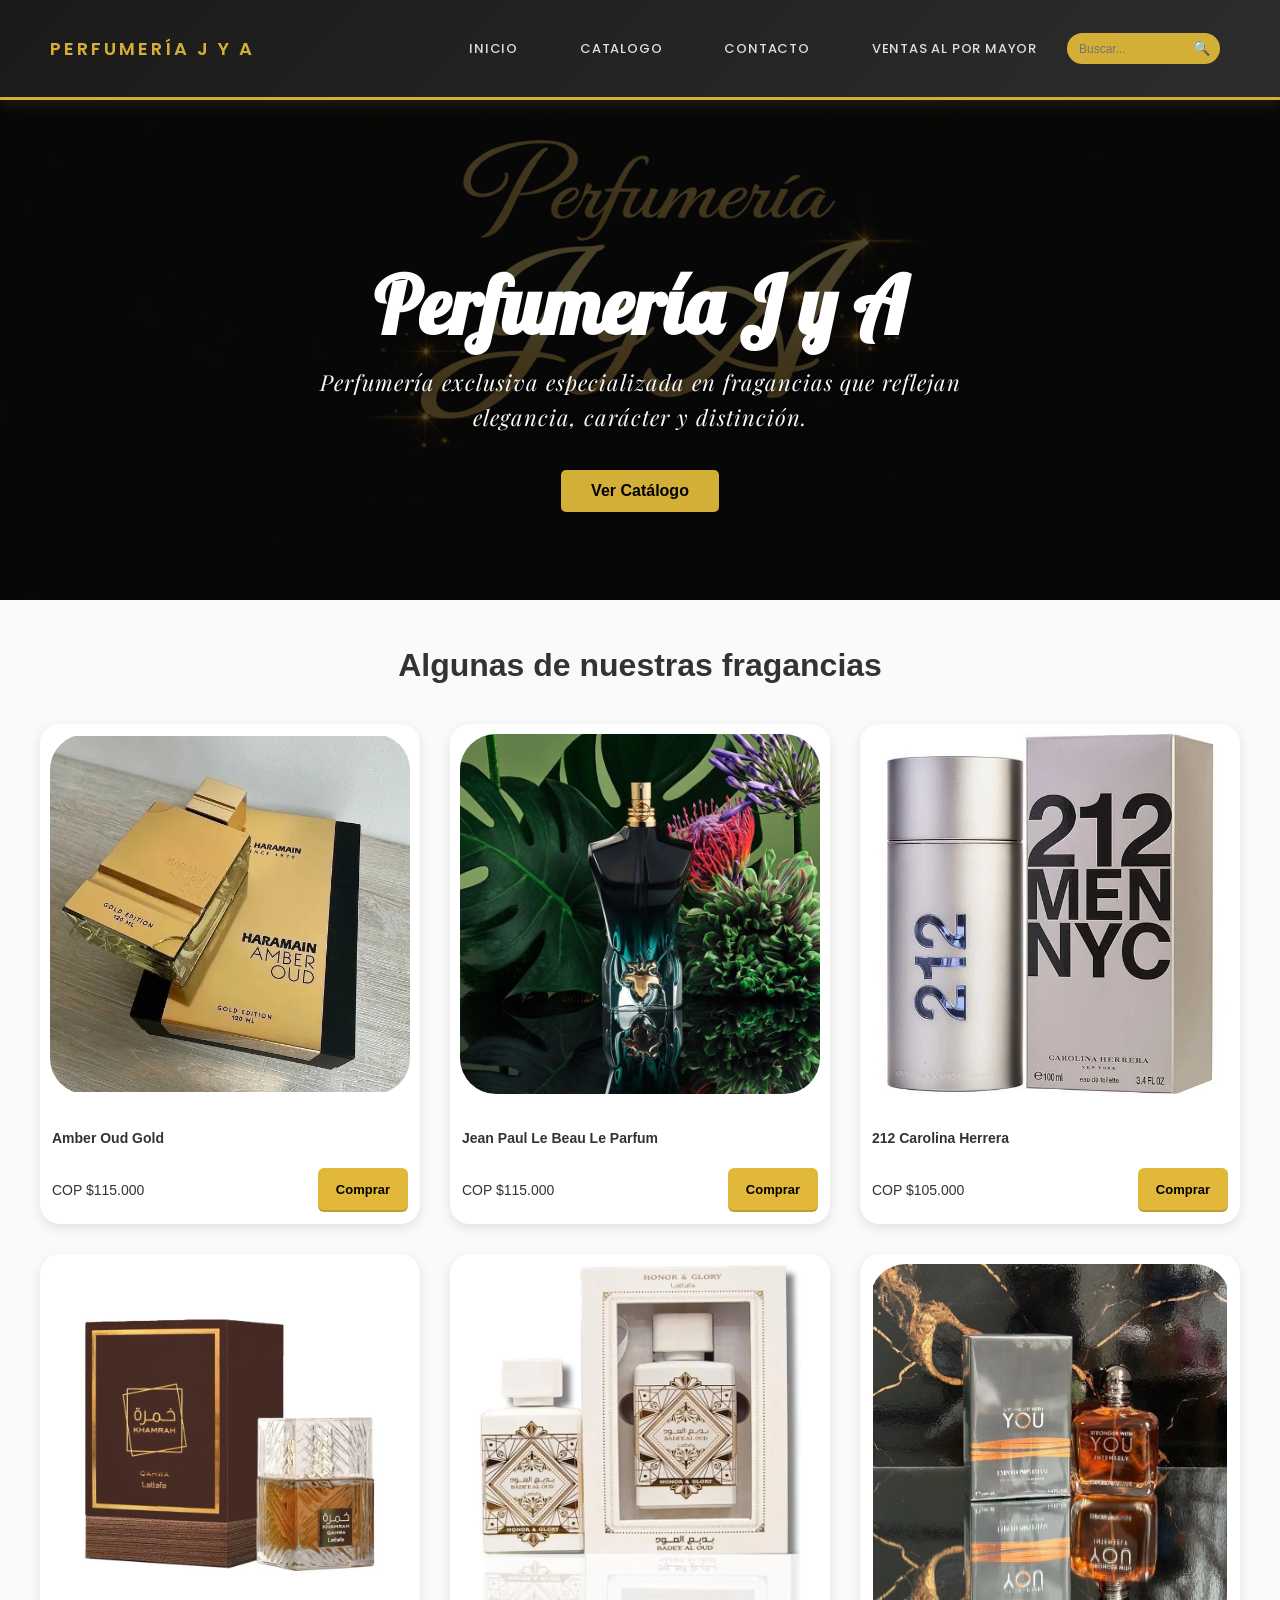
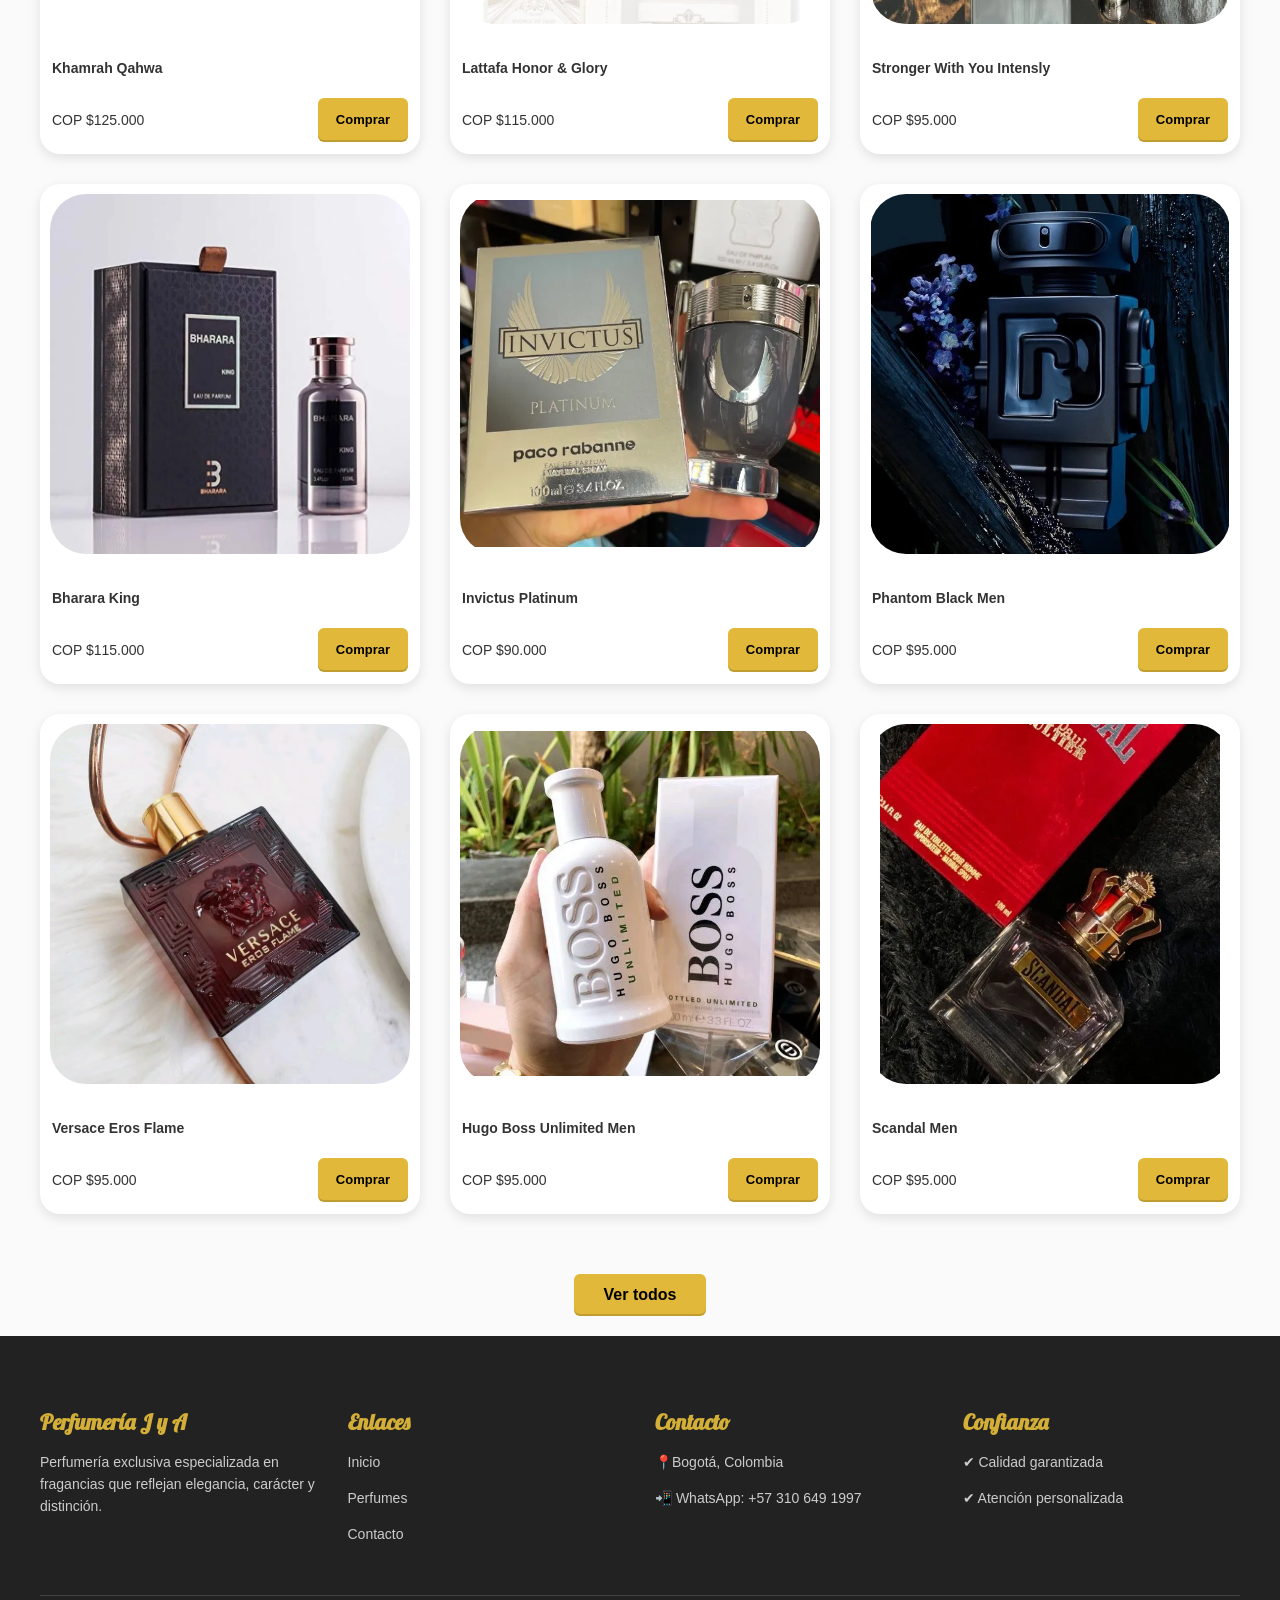
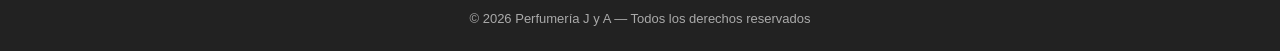
<file: index.html>
<!DOCTYPE html>
<html lang="es">

<head>
    <meta charset="UTF-8">

    <meta name="viewport" content="width=device-width, initial-scale=1">

    <title>Perfumería JyA</title>
    <!-- Fuentes -->
    <link
        href="https://fonts.googleapis.com/css2?family=Lobster&family=Playfair+Display:ital,wght@0,400;1,400&family=Raleway:wght@300;400;600&family=Poppins:wght@300;400;600&display=swap"
        rel="stylesheet">

    <style>
        .btn-comprar {
            display: inline-block;
            margin-top: 15px;
            padding: 10px 25px;
            background-color: #d4af37;
            color: #000;
            text-decoration: none;
            font-weight: bold;
            border-radius: 5px;
            transition: background 0.3s ease;
        }

        .btn-comprar:hover {
            background-color: #b8962e;
        }

        * {
            box-sizing: border-box;
        }

        html,
        body {
            overflow-x: hidden;
            width: 100%;
            margin: 0;
            padding: 0;
        }

        body {
            font-family: Arial, Helvetica, sans-serif;
            background-color: #fafafa;
            color: #333;
        }

        /* ===== HEADER ===== */
        header {
            background: linear-gradient(135deg, #1a1a1a 0%, #2d2d2d 100%);
            padding: 16px 40px;
            display: flex;
            justify-content: space-between;
            align-items: center;
            margin: 0;
            font-family: 'Poppins', sans-serif;
            border-bottom: 3px solid #d4af37;
            box-shadow: 0 4px 15px rgba(212, 175, 55, 0.15);
        }

        .header-left {
            display: flex;
            align-items: center;
            flex: 0 0 auto;
            min-width: 100px;
        }

        .brand-name {
            color: #d4af37;
            font-size: 14px;
            font-family: 'Poppins', sans-serif;
            font-weight: 600;
            letter-spacing: 2px;
            text-transform: uppercase;
            margin-left: 10px;
        }

        .header-center {
            text-align: center;
            flex: 1 1 auto;
            display: flex;
            justify-content: center;
            align-items: center;
            min-height: 80px;
        }

        /* Cambia el tamaño de la imagen aquí / Change image size here */
        .header-center img {
            height: 80px;
            /* Ajusta este valor según prefieras / Adjust this value as preferred */
            width: auto;
            filter: drop-shadow(0 2px 4px rgba(0, 0, 0, 0.3));
        }

        .header-right {
            display: flex;
            justify-content: flex-end;
            flex: 0 0 auto;
            gap: 8px;
        }

        nav a {
            color: #e0e0e0;
            text-decoration: none;
            margin-left: 14px;
            font-weight: 500;
            font-size: 11px;
            font-family: 'Poppins', sans-serif;
            letter-spacing: 0.8px;
            text-transform: uppercase;
            transition: all 0.3s ease;
            padding: 6px 10px;
            border-radius: 4px;
        }

        nav a:hover {
            color: #d4af37;
            background-color: rgba(212, 175, 55, 0.1);
            border-bottom: 2px solid #d4af37;
            padding-bottom: 6px;
        }

        /* ===== HERO ===== */
        .hero {
            background: linear-gradient(rgba(0, 0, 0, 0.7),
                    rgba(0, 0, 0, 0.7)),
                url("head.png") center/cover no-repeat;
            height: 80vh;
            /* Alargado un poquito verticalmente */
            width: 100%;
            /* Cambiado de 100vw para evitar saltos */
            max-width: none !important;
            /* Rompe el límite de la sección */
            margin: 0 !important;
            display: flex;
            align-items: center;
            justify-content: center;
            text-align: center;
            color: #fff;
            padding: 20px;
        }



        .hero-content img {
            width: 220px;
            max-width: 70%;
            margin-bottom: 20px;
        }

        .hero-content h1 {
            font-size: 52px;
            font-family: 'Lobster', cursive;
            margin-bottom: 10px;
        }

        .hero-content p {
            font-family: 'Playfair Display', serif;
            font-style: italic;
            font-size: 24px;
            letter-spacing: 1px;
            line-height: 1.6;
            color: #f9f9f9;
            text-shadow: 1px 1px 4px rgba(0, 0, 0, 0.6);
            max-width: 650px;
            margin: 10px auto;
        }

        .hero-content a {
            display: inline-block;
            margin-top: 25px;
            padding: 12px 30px;
            background-color: #d4af37;
            color: #000;
            padding: 12px 30px;
            text-decoration: none;
            font-weight: bold;
            border-radius: 5px;
            transition: background 0.3s;
        }

        .hero-content .btn-catalogo:hover {
            background-color: #b8962e;
        }

        /* ===== SECTIONS ===== */
        section {
            padding: 60px 40px;
            max-width: 1200px;
            margin: auto;
        }

        section h2 {
            text-align: center;
        }

        .section-title {
            font-size: 32px;
            font-family: 'Lobster', cursive;
            margin-bottom: 10px;
            color: #222;
        }

        .section-subtitle {
            font-size: 18px;
            color: #666;
            margin-bottom: 40px;
            font-size: 32px;
        }

        /* ===== DESTACADOS ===== */
        .destacados {
            display: grid;
            grid-template-columns: repeat(auto-fit, minmax(250px, 1fr));
            gap: 25px;
        }

        .perfume {
            background: #fff;
            border-radius: 8px;
            box-shadow: 0 4px 10px rgba(0, 0, 0, 0.15);
            text-align: center;
            border: 1px solid #eee;
        }

        .perfume-card:hover {
            transform: translateY(-8px);
        }

        .perfume-image {
            width: 100%;
            height: 250px;
            object-fit: contain;
            /* Para que la imagen no se corte */
            background-color: #f9f9f9;
            padding: 10px;
        }

        .perfume-info {
            padding: 20px;
        }

        .perfume img {
            width: 100%;
            border-radius: 6px;
        }

        .perfume h3 {
            margin-top: 15px;
            font-size: 20px;
        }

        .perfume p {
            font-size: 15px;
            color: #555;
        }

        /* ===== FOOTER COMPLETO ===== */
        .footer {
            background-color: #222;
            color: #fff;
            padding: 50px 40px 25px;
        }

        .footer-container {
            max-width: 1200px;
            margin: auto;
            display: grid;
            grid-template-columns: repeat(auto-fit, minmax(220px, 1fr));
            gap: 30px;
            text-align: left;
        }

        .footer h3 {
            color: #d4af37;
            font-family: 'Lobster', cursive;
            margin-bottom: 15px;
            font-size: 22px;
        }

        .footer p,
        .footer a {
            font-size: 14px;
            color: #ccc;
            text-decoration: none;
            line-height: 1.6;
        }

        .footer a:hover {
            color: #d4af37;
        }

        .footer-bottom {
            text-align: center;
            margin-top: 35px;
            border-top: 1px solid #444;
            padding-top: 15px;
            font-size: 13px;
            color: #aaa;
        }

        /* ===== CARRITO ===== */
        #cart {
            position: fixed;
            right: 20px;
            bottom: 20px;
            width: 280px;
            background: #fff;
            border-radius: 8px;
            box-shadow: 0 5px 15px rgba(0, 0, 0, 0.3);
            padding: 15px;
            display: none;
            z-index: 999;
        }

        #cart h3 {
            margin-top: 0;
            color: #222;
        }

        #cart ul {
            list-style: none;
            padding: 0;
            max-height: 200px;
            overflow-y: auto;
        }

        .cart-item {
            display: flex;
            justify-content: space-between;
            align-items: center;
            font-size: 14px;
            margin-bottom: 10px;
        }

        .cart-item span {
            flex: 1;
        }

        .cart-controls {
            display: flex;
            align-items: center;
            gap: 6px;
        }

        .cart-controls button {
            background: #d4af37;
            border: none;
            padding: 3px 7px;
            cursor: pointer;
            font-weight: bold;
            border-radius: 3px;
        }

        .cart-controls .remove {
            background: #c0392b;
            color: #fff;
        }

        #cart>button {
            width: 100%;
            margin-top: 10px;
            padding: 10px;
            background: #d4af37;
            border: none;
            font-weight: bold;
            cursor: pointer;
            border-radius: 4px;
        }

        #cart button {
            width: 100%;
            margin-top: 8px;
            padding: 10px;
            background: #d4af37;
            border: none;
            font-weight: bold;
            cursor: pointer;
            border-radius: 4px;
        }

        /* ===== TARJETAS PERFUME COMPACTAS ===== */
        .perfume-card {
            width: 100%;
            /* Ocupa todo el ancho de la columna del grid */
            background: #fff;
            border-radius: 20px;
            /* Bordes más redondeados en la tarjeta */
            box-shadow: 0 4px 12px rgba(0, 0, 0, 0.1);
            overflow: hidden;
            /* Para que el contenido respete los bordes */
            transition: transform 0.3s ease, box-shadow 0.3s ease;
        }

        .perfume-card img {
            width: 100%;
            height: auto;
            aspect-ratio: 1 / 1;
            /* Mantiene la imagen cuadrada siempre */
            object-fit: contain;
            /* Mantiene la proporción */
            padding: 10px;
            /* Espacio interno para que respire */
            background: #fff;
            border-radius: 46px;
            /* Bordes redondeados en la imagen también */
            box-sizing: border-box;
            /* todas iguales */
            display: flex;
            align-items: center;
            justify-content: center;
            background: #fff;
            padding: 10px;
        }

        /* CONTENEDOR INFERIOR MÁS PEQUEÑO */
        .perfume-info {
            padding: 32px;
            min-height: 20px;
        }

        .perfume-info h3 {
            font-size: 14px;
            margin-bottom: 22px;
        }

        /* PRECIO */
        .price {
            font-size: 14px;
        }

        /* BOTÓN COMPRAR MÁS COMPACTO */
        .buy-btn {
            padding: 6px 12px;
            font-size: 13px;
        }

        .perfume-card:hover {
            transform: translateY(-4px);
            transition: 0.3s;
        }

        .perfumes-destacados {
            display: grid;
            grid-template-columns: repeat(auto-fit, minmax(220px, 1fr));
            /* Adaptable automáticamente */
            justify-items: center;
            gap: 20px;
        }

        /* ===== BOTÓN ESTILO CATÁLOGO ===== */
        .btn-catalogo {
            background-color: #e1b83a;
            /* dorado mostaza */
            color: #000;
            border: none;
            padding: 10px 18px;
            font-weight: 600;
            font-size: 13px;
            border-radius: 6px;
            cursor: pointer;
            text-decoration: none;
            display: inline-block;
            transition: background-color 0.2s ease;
        }

        .btn-catalogo:hover {
            background-color: #cfa72f;
        }

        .btn-catalogo {
            box-shadow: inset 0 -2px 0 rgba(0, 0, 0, 0.15);
        }

        .price-action {
            display: flex;
            justify-content: space-between;
            align-items: center;
            margin-top: 10px;
        }

        /* IMAGEN CONTROLADA */
        .perfume-card img {
            max-width: 100%;
            max-height: 100%;
            object-fit: contain;
            /* NO se deforma */
        }

        .cart-item {
            display: flex;
            justify-content: space-between;
            align-items: center;
            margin-bottom: 20px;
        }

        .cart-item-info p {
            margin: 4px 0;
            font-size: 13px;
            color: #555;
        }

        .cart-item-info .subtotal {
            font-weight: bold;
            color: #000;
        }

        .qty-controls {
            display: flex;
            align-items: center;
            gap: 6px;
        }

        .qty-controls input {
            width: 45px;
            text-align: center;
            padding: 4px;
            border-radius: 4px;
            border: 1px solid #ccc;
        }

        .search-box {
            display: flex;
            align-items: center;
            max-width: 350px;
            margin: 30px auto;
            background: #d4af37;
            border-radius: 30px;
            padding: 8px 15px;
        }

        .search-box input {
            border: none;
            outline: none;
            background: transparent;
            width: 100%;
            font-size: 16px;
            color: #000;
        }

        .search-icon {
            font-size: 18px;
        }

        .perfume-price {
            display: none;
            font-weight: bold;
            color: #d4af37;
            margin-top: 8px;
        }

        .header {
            display: flex;
            font-family: 'Poppins', sans-serif;
            align-items: center;
            justify-content: space-between;
            padding: 15px 40px;
            margin: 0;
            background-color: #fafafa;
            color: #333;
        }

        .header-search {
            display: flex;
            align-items: center;
            background: #d4af37;
            padding: 6px 12px;
            border-radius: 20px;
        }

        .header-search input {
            border: none;
            outline: none;
            background: transparent;
            width: 140px;
            font-size: 14px;
        }

        .header-search .search-icon {
            margin-left: 6px;
        }

        .search-container {
            position: relative;
            width: 260px;
        }

        .search-box {
            display: flex;
            align-items: center;
            background: #fff;
            border-radius: 12px;
            padding: 8px 12px;
            border: 1px solid #ccc;
        }

        .search-box input {
            border: none;
            outline: none;
            flex: 1;
            margin: 0 8px;
        }

        .search-results {
            position: absolute;
            top: 110%;
            width: 100%;
            background: #fff;
            border-radius: 12px;
            box-shadow: 0 8px 20px rgba(0, 0, 0, .15);
            max-height: 320px;
            overflow-y: auto;
            display: none;
            z-index: 1000;
        }

        .search-item {
            display: flex;
            align-items: center;
            padding: 10px;
            cursor: pointer;
            gap: 10px;
        }

        .search-item:hover {
            background: #f5f5f5;
        }

        .search-item img {
            width: 45px;
            height: 45px;
            object-fit: cover;
            border-radius: 6px;
        }

        .search-info h4 {
            font-size: 14px;
            margin: 0;
        }

        .search-info .old-price {
            text-decoration: line-through;
            font-size: 12px;
            color: #999;
        }

        .search-info .price {
            color: #000;
            font-weight: bold;
            font-size: 13px;
        }

        .search-info .discount {
            color: green;
            font-size: 12px;
        }
    </style>


    <link rel="stylesheet" href="style.css">
</head>

<body>
    <div class="mobile-wrapper">
        <!-- CARRITO FLOTANTE -->
        <div id="cart">
            <h3>🛒 Tu carrito</h3>
            <ul id="cart-items"></ul>
            <div id="cart-total-container" style="margin-top: 15px; font-weight: bold; text-align: right;">
                Total: <span id="cart-total">0</span> COP
            </div>

            <button onclick="goToCart()">Ver carrito</button>
            <button onclick="checkout()">Finalizar compra</button>
        </div>



        <header>
            <div class="header-left">
                <span class="brand-name">Perfumería J y A</span>
            </div>
            <div class="header-center">
            </div>
            <nav class="header-right">
                <a href="index.html">Inicio</a>
                <a href="catalogo.html">Catalogo</a>
                <a href="contacto.html">Contacto</a>
                <a href="ventaspormayor.html">Ventas al por mayor</a>

                <div class="header-search">
                    <input type="text" id="headerSearchInput" placeholder="Buscar...">
                    <span class="search-icon" onclick="toggleSearch()">🔍</span>
                </div>
                <div class="search-dropdown" id="searchDropdown"></div>
            </nav>
        </header>

        <section class="hero">
            <div class="hero-content">
                <h1>Perfumería J y A</h1>
                <p>
                    Perfumería exclusiva especializada en fragancias
                    que reflejan elegancia, carácter y distinción.
                </p>
                <a href="catalogo.html">Ver Catálogo</a>
            </div>
        </section>

        <section>
            <h2>Algunas de nuestras fragancias</h2>
            <section class="perfumes-destacados">

                <!-- PERFUME 1 -->
                <div class="perfume-card" data-name="Amber Oud Gold" style="cursor: pointer;"
                    onclick="window.location.href='producto.html?name=Amber Oud Gold&price=80000&img=amberoud.png'">
                    <img src="amberoud.png" alt="Amber Oud Gold">

                    <div class="perfume-info">
                        <h3>Amber Oud Gold</h3>
                        <div class="price-action">
                            <span class="price">COP $115.000</span>
                            <button class="btn-catalogo buy-btn"
                                onclick="event.stopPropagation(); addToCart('Amber Oud Gold', 115000)">
                                Comprar
                            </button>
                        </div>
                    </div>
                </div>

                <!-- PERFUME 2 (CENTRO) -->
                <div class="perfume-card" data-name="Jean Paul Le Beau Le Parfum" style="cursor: pointer;"
                    onclick="window.location.href='producto.html?name=Le Beau Le Parfum&price=115000&img=jpg%20le%20beau.png'">
                    <img src="jpg le beau.png" alt="Le Beau Le Parfum">

                    <div class="perfume-info">
                        <h3>Jean Paul Le Beau Le Parfum</h3>
                        <div class="price-action">
                            <span class="price">COP $115.000</span>
                            <button class="btn-catalogo buy-btn"
                                onclick="event.stopPropagation(); addToCart('Le Beau Le Parfum', 115000)">
                                Comprar
                            </button>
                        </div>
                    </div>
                </div>

                <!-- PERFUME 3 -->
                <div class="perfume-card" data-name="212 Carolina Herrera" style="cursor: pointer;"
                    onclick="window.location.href='producto.html?name=212 Carolina Herrera&price=105000&img=ch.png'">
                    <img src="ch.png" alt="212 Carolina Herrera">

                    <div class="perfume-info">
                        <h3>212 Carolina Herrera</h3>
                        <div class="price-action">
                            <span class="price">COP $105.000</span>
                            <button class="btn-catalogo buy-btn"
                                onclick="event.stopPropagation(); addToCart('212 Carolina Herrera', 105000)">
                                Comprar
                            </button>
                        </div>
                    </div>
                </div>

                <!-- PERFUME 4 -->
                <div class="perfume-card" data-name="Khamrah Qahwa" style="cursor: pointer;"
                    onclick="window.location.href='producto.html?name=Khamrah Qahwa&price=125000&img=khamrah.png'">
                    <img src="khamrah.png" alt=" Khamrah">

                    <div class="perfume-info">
                        <h3>Khamrah Qahwa</h3>
                        <div class="price-action">
                            <span class="price">COP $125.000</span>
                            <button class="btn-catalogo buy-btn"
                                onclick="event.stopPropagation(); addToCart('Khamrah Qahwa', 125000)">
                                Comprar
                            </button>
                        </div>
                    </div>
                </div>

                <!-- FILA 2 -->
                <!-- PERFUME 5 -->
                <div class="perfume-card" data-name="Lattafa Honor & Glory" style="cursor: pointer;"
                    onclick="window.location.href='producto.html?name=Lattafa Honor & Glory&price=115000&img=lataffahyg.png'">
                    <img src="lataffahyg.png" alt="Lattafa Honor & Glory">
                    <div class="perfume-info">
                        <h3>Lattafa Honor & Glory</h3>
                        <div class="price-action">
                            <span class="price">COP $115.000</span>
                            <button class="btn-catalogo buy-btn"
                                onclick="event.stopPropagation(); addToCart('Lattafa Honor & Glory', 115000)">
                                Comprar
                            </button>
                        </div>
                    </div>
                </div>

                <!-- PERFUME 6 -->
                <div class="perfume-card" data-name="Stronger With You Intensly" style="cursor: pointer;"
                    onclick="window.location.href='producto.html?name=Stronger With You Intensly&price=95000&img=Strongerintensly.png'">
                    <img src="Strongerintensly.png" alt="Stronger Intensly">
                    <div class="perfume-info">
                        <h3>Stronger With You Intensly</h3>
                        <div class="price-action">
                            <span class="price">COP $95.000</span>
                            <button class="btn-catalogo buy-btn"
                                onclick="event.stopPropagation(); addToCart('Stronger With You Intensly', 95000)">
                                Comprar
                            </button>
                        </div>
                    </div>
                </div>

                <!-- PERFUME 7 -->
                <div class="perfume-card" data-name="Bharara King" style="cursor: pointer;"
                    onclick="window.location.href='producto.html?name=Bharara King&price=115000&img=bhararak.png'">
                    <img src="bhararak.png" alt="Bhararak King">
                    <div class="perfume-info">
                        <h3>Bharara King</h3>
                        <div class="price-action">
                            <span class="price">COP $115.000</span>
                            <button class="btn-catalogo buy-btn"
                                onclick="event.stopPropagation(); addToCart('Bhararak King', 115000)">
                                Comprar
                            </button>
                        </div>
                    </div>
                </div>

                <!-- PERFUME 8 -->
                <div class="perfume-card" data-name="Invictus Platinum" style="cursor: pointer;"
                    onclick="window.location.href='producto.html?name=Invictus Platinum&price=90000&img=invictusp.png'">
                    <img src="invictusp.png" alt="Invictus Platinum">
                    <div class="perfume-info">
                        <h3>Invictus Platinum</h3>
                        <div class="price-action">
                            <span class="price">COP $90.000</span>
                            <button class="btn-catalogo buy-btn"
                                onclick="event.stopPropagation(); addToCart('Invictus Platinum', 90000)">
                                Comprar
                            </button>
                        </div>
                    </div>
                </div>

                <!-- FILA 3 -->
                <!-- PERFUME 9 -->
                <div class="perfume-card" data-name="Phantom Black Men" style="cursor: pointer;"
                    onclick="window.location.href='producto.html?name=Phantom Black Men&price=95000&img=phantonb.png'">
                    <img src="phantonb.png" alt="Phantom Black Men">
                    <div class="perfume-info">
                        <h3>Phantom Black Men</h3>
                        <div class="price-action">
                            <span class="price">COP $95.000</span>
                            <button class="btn-catalogo buy-btn"
                                onclick="event.stopPropagation(); addToCart('Phantom Black Men', 95000)">
                                Comprar
                            </button>
                        </div>
                    </div>
                </div>

                <!-- PERFUME 10 -->
                <div class="perfume-card" data-name="Versace Eros Flame" style="cursor: pointer;"
                    onclick="window.location.href='producto.html?name=Versace Eros Flame&price=95000&img=versaceflame.png'">
                    <img src="versaceflame.png" alt="Versace Eros Flame">
                    <div class="perfume-info">
                        <h3>Versace Eros Flame</h3>
                        <div class="price-action">
                            <span class="price">COP $95.000</span>
                            <button class="btn-catalogo buy-btn"
                                onclick="event.stopPropagation(); addToCart('Versace Eros Flame', 95000)">
                                Comprar
                            </button>
                        </div>
                    </div>
                </div>

                <!-- PERFUME 11 -->
                <div class="perfume-card" data-name="Hugo Boss Unlimited Men" style="cursor: pointer;"
                    onclick="window.location.href='producto.html?name=Hugo Boss Unlimited Men&price=95000&img=hugoboss.png'">
                    <img src="hugoboss.png" alt="Hugo Boss Unlimited Men">
                    <div class="perfume-info">
                        <h3>Hugo Boss Unlimited Men</h3>
                        <div class="price-action">
                            <span class="price">COP $95.000</span>
                            <button class="btn-catalogo buy-btn"
                                onclick="event.stopPropagation(); addToCart('Hugo Boss Unlimited Men', 95000)">
                                Comprar
                            </button>
                        </div>
                    </div>
                </div>

                <!-- PERFUME 12 -->
                <div class="perfume-card" data-name="Scandal Men" style="cursor: pointer;"
                    onclick="window.location.href='producto.html?name=Scandal Men&price=95000&img=scandal.png'">
                    <img src="scandal.png" alt="Scandal Men">
                    <div class="perfume-info">
                        <h3>Scandal Men</h3>
                        <div class="price-action">
                            <span class="price">COP $95.000</span>
                            <button class="btn-catalogo buy-btn"
                                onclick="event.stopPropagation(); addToCart('Scandal Men', 95000)">
                                Comprar
                            </button>
                        </div>
                    </div>
                </div>

            </section>

            <div style="text-align: center; margin-top: 40px;">
                <a href="catalogo.html" class="btn-catalogo" style="padding: 12px 30px; font-size: 16px;">Ver todos</a>
            </div>

        </section>

        <footer class="footer">
            <div class="footer-container">

                <!-- Marca -->
                <div>
                    <h3>Perfumería J y A</h3>
                    <p>
                        Perfumería exclusiva especializada en fragancias
                        que reflejan elegancia, carácter y distinción.
                    </p>
                </div>

                <!-- Enlaces -->
                <div>
                    <h3>Enlaces</h3>
                    <p><a href="index.html">Inicio</a></p>
                    <p><a href="catalogo.html">Perfumes</a></p>
                    <p><a href="contacto.html">Contacto</a></p>
                </div>

                <!-- Contacto -->
                <div>
                    <h3>Contacto</h3>
                    <p>📍Bogotá, Colombia</p>
                    <p>📲 WhatsApp: +57 310 649 1997</p>
                </div>

                <!-- Confianza -->
                <div>
                    <h3>Confianza</h3>
                    <p>✔ Calidad garantizada</p>
                    <p>✔ Atención personalizada</p>
                </div>

            </div>

            <div class="footer-bottom">
                © 2026 Perfumería J y A — Todos los derechos reservados
            </div>
        </footer>
    </div> <!-- Cerrando mobile-wrapper -->
    <script>
        let cart = JSON.parse(localStorage.getItem("cart")) || [];

        function saveCart() {
            localStorage.setItem("cart", JSON.stringify(cart));
        }

        function addToCart(product, price) {
            const item = cart.find(p => p.name === product);

            if (item) {
                item.quantity++;
            } else {
                cart.push({ name: product, price: price, quantity: 1 });
            }

            saveCart();
            updateCart();
            document.getElementById("cart").style.display = "block";
        }

        function updateCart() {
            const cartItems = document.getElementById("cart-items");
            const cartTotalElement = document.getElementById("cart-total");

            if (!cartItems) return;

            cartItems.innerHTML = "";
            let total = 0;

            cart.forEach((item, index) => {
                // Ensure price is treated as a number
                const price = Number(item.price) || 0;
                const subtotal = price * item.quantity;
                total += subtotal;

                const li = document.createElement("li");
                li.className = "cart-item";
                // Add some flex styling for better layout if needed, or rely on existing CSS
                li.style.flexDirection = "column";
                li.style.alignItems = "flex-start";

                li.innerHTML = `
            <div style="width: 100%; display: flex; justify-content: space-between; align-items: center; margin-bottom: 5px;">
                <span style="font-weight: bold;">${item.name}</span>
                <span style="font-size: 0.9em;">$${price.toLocaleString()}</span>
            </div>
            <div style="width: 100%; display: flex; justify-content: space-between; align-items: center;">
                 <div class="cart-controls">
                    <button onclick="changeQuantity(${index}, -1)">-</button>
                    <input type="number" min="1" value="${item.quantity}" 
                           onchange="setQuantity(${index}, this.value)"
                           style="width: 35px; padding: 2px; text-align: center; border: 1px solid #ccc; border-radius: 4px;">
                    <button onclick="changeQuantity(${index}, 1)">+</button>
                </div>
                <div style="font-weight: bold;">
                    $${subtotal.toLocaleString()}
                </div>
                <button class="remove" onclick="removeItem(${index})" style="margin-left: 5px; width: auto; padding: 2px 6px;">x</button>
            </div>
        `;
                cartItems.appendChild(li);
            });

            if (cartTotalElement) {
                cartTotalElement.textContent = total.toLocaleString();
            }

            if (cart.length === 0) {
                document.getElementById("cart").style.display = "none";
            } else {
                document.getElementById("cart").style.display = "block";
            }
        }

        function setQuantity(index, value) {
            const qty = parseInt(value);
            if (qty > 0) {
                cart[index].quantity = qty;
            } else {
                // If invalid input, reset to 1 or remove? Let's reset to 1 for safety
                cart[index].quantity = 1;
            }
            saveCart();
            updateCart();
        }

        function changeQuantity(index, change) {
            cart[index].quantity += change;
            if (cart[index].quantity <= 0) cart.splice(index, 1);
            saveCart();
            updateCart();
        }

        function removeItem(index) {
            cart.splice(index, 1);
            saveCart();
            updateCart();
        }

        function goToCart() {
            window.location.href = "carrito.html";
        }

        function checkout() {
            let message = "Hola, quiero comprar los siguientes perfumes:%0A";
            let total = 0;
            cart.forEach(item => {
                const subtotal = item.price * item.quantity;
                total += subtotal;
                message += `- ${item.name} (x${item.quantity}) - $${subtotal.toLocaleString()}%0A`;
            });
            message += `%0ATotal: $${total.toLocaleString()}`;

            window.open("https://wa.me/573106491997?text=" + message, "_blank");
        }

        // Initialize cart on load
        updateCart();
    </script>
    <script src="cart.js"></script>
    <script src="lupa.js"></script>
</body>

</html>
</file>
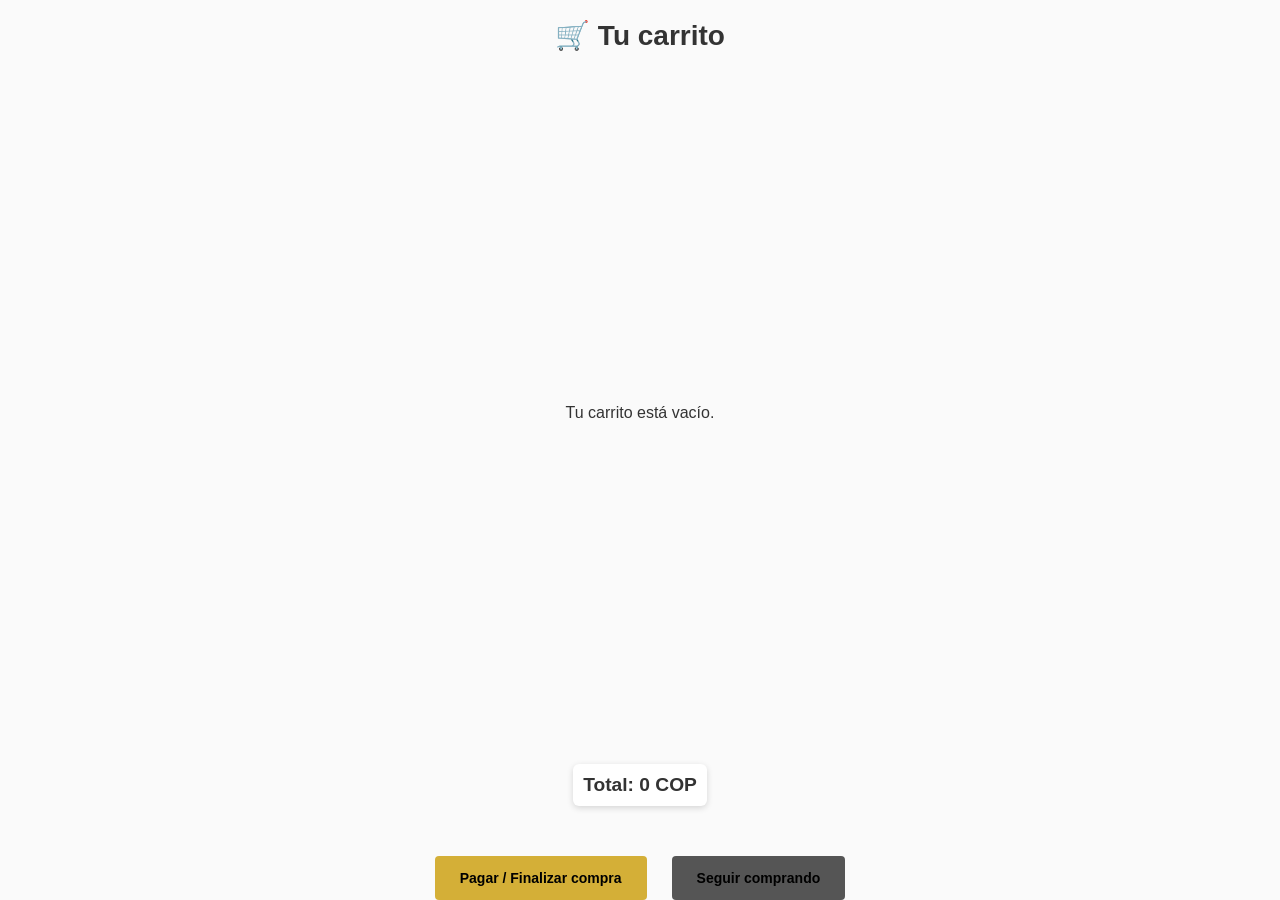
<file: carrito.html>
<!DOCTYPE html>
<html lang="es">

<head>
    <meta charset="UTF-8">
    <meta name="viewport" content="width=device-width, initial-scale=1">
    <title>Carrito | Perfumería J y A</title>

    <style>
        * {
            box-sizing: border-box;
        }

        body {
            font-family: Arial, sans-serif;
            background: #fafafa;
            padding: 40px;
            margin: 0;
            color: #333;
        }

        h1 {
            text-align: center;
            margin-bottom: 30px;
            font-size: 28px;
        }

        ul {
            list-style: none;
            max-width: 600px;
            margin: auto;
            padding: 0;
        }

        li {
            display: flex;
            justify-content: space-between;
            margin-bottom: 15px;
            background: #fff;
            padding: 15px;
            border-radius: 6px;
            box-shadow: 0 2px 6px rgba(0, 0, 0, 0.15);
        }

        button {
            background: #d4af37;
            border: none;
            padding: 6px 12px;
            cursor: pointer;
            font-weight: bold;
            border-radius: 4px;
            transition: background 0.2s ease;
            min-height: 44px;
        }

        button:hover {
            background: #cfa72f;
        }

        .remove {
            background: #c0392b;
            color: #fff;
        }

        .remove:hover {
            background: #a02d22;
        }

        .actions {
            text-align: center;
            margin-top: 30px;
            display: flex;
            gap: 15px;
            justify-content: center;
            flex-wrap: wrap;
        }

        .actions button {
            padding: 12px 25px;
            font-size: 14px;
        }

        /* ===== MEDIA QUERIES ===== */
        @media (max-width: 768px) {
            body {
                padding: 20px;
            }

            h1 {
                font-size: 22px;
                margin-bottom: 20px;
            }

            li {
                padding: 12px;
                margin-bottom: 12px;
            }

            .actions {
                gap: 10px;
                margin-top: 20px;
            }

            .actions button {
                padding: 10px 18px;
                font-size: 13px;
                flex: 1;
                min-width: 140px;
            }
        }

        @media (max-width: 480px) {
            body {
                padding: 15px;
            }

            h1 {
                font-size: 18px;
                margin-bottom: 15px;
            }

            ul {
                max-width: 100%;
            }

            li {
                padding: 10px;
                margin-bottom: 10px;
            }

            button {
                min-height: 40px;
            }

            .actions {
                flex-direction: column;
                gap: 10px;
                margin-top: 15px;
            }

            .actions button {
                width: 100%;
                padding: 12px 15px;
                font-size: 12px;
            }
        }
    </style>
    <link rel="stylesheet" href="style.css">
</head>

<body>
    <div class="mobile-wrapper">

        <h1>🛒 Tu carrito</h1>
        <ul id="cart-list"></ul>

        <div id="total-container"
            style="max-width: 600px; margin: 20px auto; text-align: right; font-size: 1.2em; font-weight: bold; padding: 10px; background: #fff; border-radius: 6px; box-shadow: 0 2px 6px rgba(0,0,0,0.15);">
            Total: <span id="cart-total">0</span> COP
        </div>

        <div class="actions">
            <button onclick="checkout()">Pagar / Finalizar compra</button>
            <button onclick="window.location.href='index.html'" style="background: #555; margin-left: 10px;">Seguir
                comprando</button>
        </div>

        <script>
            let cart = JSON.parse(localStorage.getItem("cart")) || [];
            const list = document.getElementById("cart-list");
            const totalEl = document.getElementById("cart-total");

            function renderCart() {
                list.innerHTML = "";
                let total = 0;

                if (cart.length === 0) {
                    list.innerHTML = "<p style='text-align:center;'>Tu carrito está vacío.</p>";
                    totalEl.textContent = "0";
                    return;
                }

                cart.forEach((item, index) => {
                    const price = Number(item.price) || 0;
                    const subtotal = price * item.quantity;
                    total += subtotal;

                    const li = document.createElement("li");
                    li.style.flexDirection = "column";

                    li.innerHTML = `
            <div style="display: flex; justify-content: space-between; align-items: center; width: 100%; margin-bottom: 10px;">
                <span style="font-weight: bold; font-size: 1.1em;">${item.name}</span>
                <span>$${price.toLocaleString()}</span>
            </div>
            
            <div style="display: flex; justify-content: space-between; align-items: center; width: 100%;">
                <div style="display: flex; align-items: center; gap: 5px;">
                    <button onclick="changeQuantity(${index}, -1)">-</button>
                    <input type="number" min="1" value="${item.quantity}" 
                           onchange="setQuantity(${index}, this.value)"
                           style="width: 35px; text-align: center; padding: 4px; border: 1px solid #ccc; border-radius: 4px;">
                    <button onclick="changeQuantity(${index}, 1)">+</button>
                </div>
                <div style="font-weight: bold;">
                    Subtotal: $${subtotal.toLocaleString()}
                </div>
                <button class="remove" onclick="removeItem(${index})">x</button>
            </div>
        `;
                    list.appendChild(li);
                });

                totalEl.textContent = total.toLocaleString();
            }

            function setQuantity(index, value) {
                const qty = parseInt(value);
                if (qty > 0) {
                    cart[index].quantity = qty;
                } else {
                    cart[index].quantity = 1;
                }
                save();
            }

            function changeQuantity(index, change) {
                cart[index].quantity += change;
                if (cart[index].quantity <= 0) cart.splice(index, 1);
                save();
            }

            function removeItem(index) {
                cart.splice(index, 1);
                save();
            }

            function save() {
                localStorage.setItem("cart", JSON.stringify(cart));
                renderCart();
            }

            function checkout() {
                let message = "Hola, quiero comprar los siguientes perfumes:%0A";
                let total = 0;
                cart.forEach(item => {
                    const subtotal = item.price * item.quantity;
                    total += subtotal;
                    message += `- ${item.name} (x${item.quantity}) - $${subtotal.toLocaleString()}%0A`;
                });
                message += `%0ATotal: $${total.toLocaleString()}`;

                window.open("https://wa.me/573106491997?text=" + message, "_blank");
            }

            renderCart();
        </script>

</body>

</html>
</file>
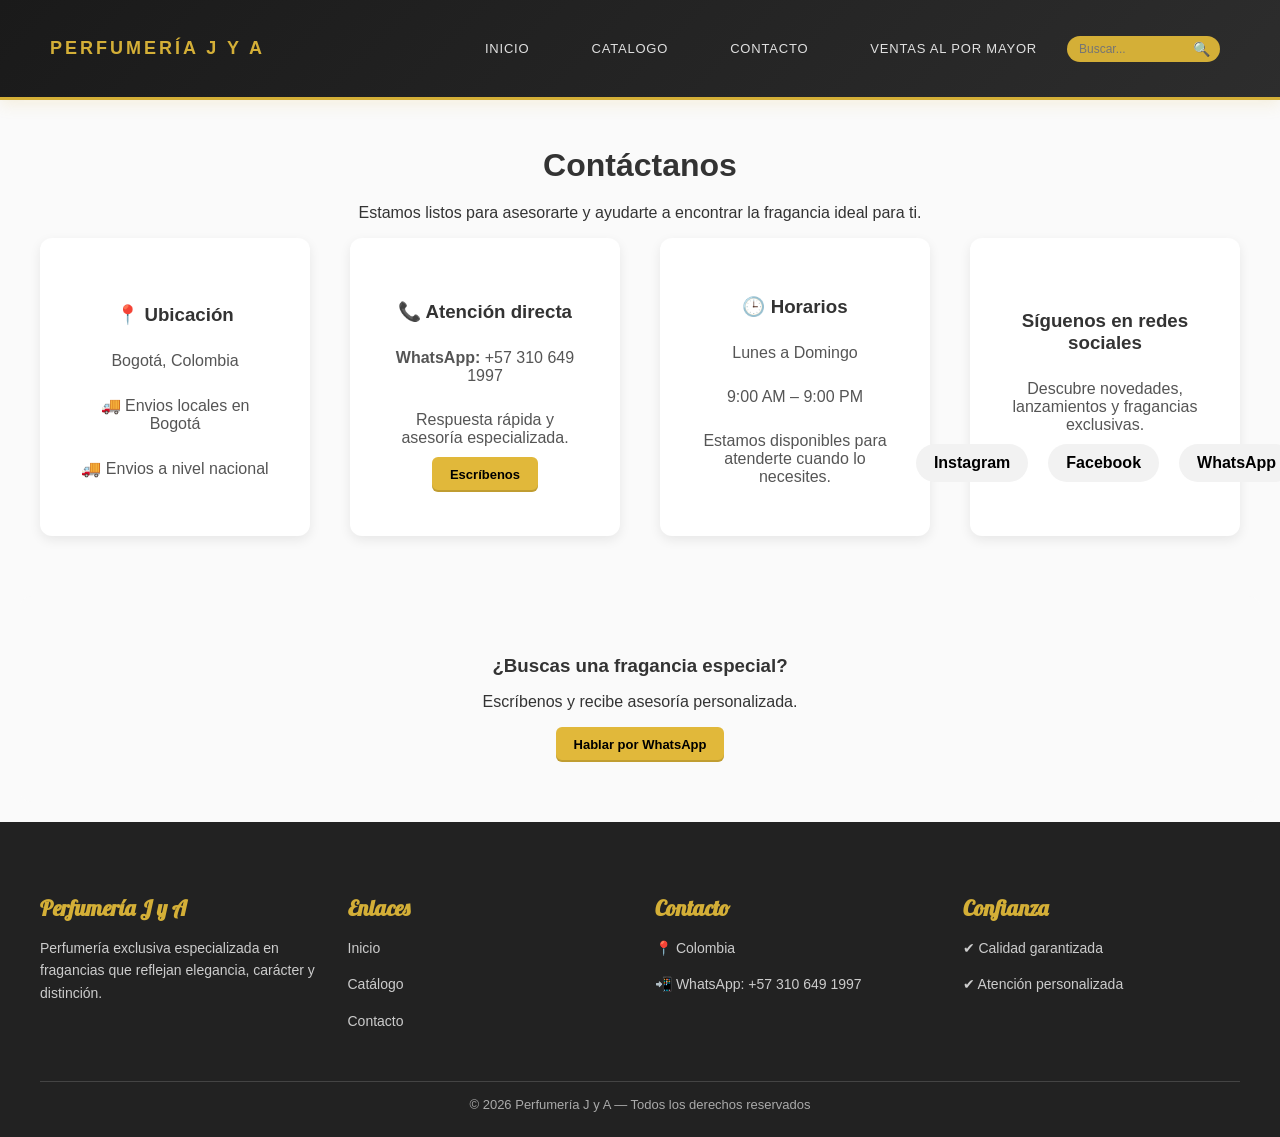
<file: contacto.html>
<!DOCTYPE html>
<html lang="es">

<head>
    <meta charset="UTF-8">
    <meta name="viewport" content="width=device-width, initial-scale=1">


    <title>Contacto | Perfumería J y A</title>
    <link rel="stylesheet" href="style.css">
    <link href="https://fonts.googleapis.com/css2?family=Lobster&display=swap" rel="stylesheet">
</head>

<body>
    <div class="mobile-wrapper">
        <!-- HEADER (EL MISMO DEL INDEX) -->
        <header>
            <div class="header-left">
                <span class="brand-name">Perfumería J y A</span>
            </div>
            <div class="header-center">
            </div>
            <nav class="header-right">
                <a href="index.html">Inicio</a>
                <a href="catalogo.html">Catalogo</a>
                <a href="contacto.html">Contacto</a>
                <a href="ventaspormayor.html">Ventas al por mayor</a>

                <div class="header-search">
                    <input type="text" id="headerSearchInput" placeholder="Buscar...">
                    <span class="search-icon" onclick="toggleSearch()">🔍</span>
                </div>
                <div class="search-dropdown" id="searchDropdown"></div>
            </nav>
        </header>

        <!-- CONTENIDO -->
        <section class="section">
            <h2 class="section-title">Contáctanos</h2>

            <p class="section-subtitle">
                Estamos listos para asesorarte y ayudarte a encontrar
                la fragancia ideal para ti.

            </p>

            <!-- BLOQUES -->
            <div class="contacto-grid">

                <div class="contacto-box">
                    <h3>📍 Ubicación</h3>
                    <p>Bogotá, Colombia</p>
                    <p>🚚 Envios locales en Bogotá</p>
                    <p>🚚 Envios a nivel nacional</p>
                </div>

                <!-- Box Ubicación -->
                <div class="contacto-box">
                    <h3>📞 Atención directa</h3>
                    <p><strong>WhatsApp:</strong> +57 310 649 1997</p>
                    <p>Respuesta rápida y asesoría especializada.</p>
                    <a href="https://wa.me/573106491997" class="btn-catalogo">Escríbenos</a>
                </div>

                <div class="contacto-box">
                    <h3>🕒 Horarios</h3>
                    <p>Lunes a Domingo</p>
                    <p>9:00 AM – 9:00 PM</p>
                    <p>Estamos disponibles para atenderte cuando lo necesites.</p>
                </div>

                <div class="contacto-box">
                    <h3>Síguenos en redes sociales</h3>
                    <p>Descubre novedades, lanzamientos y fragancias exclusivas.</p>

                    <div class="social-icons">
                        <a href="" class="social instagram">Instagram</a>
                        <a href="https://www.facebook.com/share/17fxbq6pES/" class="social facebook"
                            target="_blank">Facebook</a>
                        <a href="https://wa.me/573106491997" class="social whatsapp">WhatsApp</a>
                    </div>
                </div>

            </div>

            <!-- CTA -->
            <div class="contacto-cta">
                <h3>¿Buscas una fragancia especial?</h3>
                <p>Escríbenos y recibe asesoría personalizada.</p>
                <a href="https://wa.me/573106491997" class="btn-catalogo">Hablar por WhatsApp</a>
            </div>

        </section>

        <!-- FOOTER -->
        <footer class="footer">
            <div class="footer-container">

                <!-- Marca -->
                <div>
                    <h3>Perfumería J y A</h3>
                    <p>
                        Perfumería exclusiva especializada en fragancias
                        que reflejan elegancia, carácter y distinción.
                    </p>
                </div>

                <!-- Enlaces -->
                <div>
                    <h3>Enlaces</h3>
                    <p><a href="index.html">Inicio</a></p>
                    <p><a href="catalogo.html">Catálogo</a></p>
                    <p><a href="contacto.html">Contacto</a></p>
                </div>

                <!-- Contacto -->
                <div>
                    <h3>Contacto</h3>
                    <p>📍 Colombia</p>
                    <p>📲 WhatsApp: +57 310 649 1997</p>
                </div>

                <!-- Confianza -->
                <div>
                    <h3>Confianza</h3>
                    <p>✔ Calidad garantizada</p>
                    <p>✔ Atención personalizada</p>
                </div>

            </div>

            <div class="footer-bottom">
                © 2026 Perfumería J y A — Todos los derechos reservados
            </div>
        </footer>
    </div> <!-- Cerrando mobile-wrapper -->
</body>

</html>
</file>
<file: style.css>
/* CSS RESET AND STYLES */
 * {
     box-sizing: border-box;
 }

 html,
 body {
     overflow-x: hidden;
     width: 100%;
     margin: 0;
     padding: 0;
 }

 .mobile-wrapper {
     display: flex;
     flex-direction: column;
     min-height: 100vh;
     width: 100%;
 }

 .mobile-wrapper>section,
 .mobile-wrapper>main {
     flex: 1;
 }

 /* ===== HEADER ===== */
 header {
     background: linear-gradient(135deg, #1a1a1a 0%, #2d2d2d 100%);
     padding: 16px 40px;
     display: flex;
     justify-content: space-between;
     align-items: center;
     font-family: 'Poppins', sans-serif;
     border-bottom: 3px solid #d4af37;
     box-shadow: 0 4px 15px rgba(212, 175, 55, 0.15);
 }

 .header-left {
     display: flex;
     align-items: center;
     flex: 0 0 auto;
     min-width: 100px;
 }

 .brand-name {
     color: #d4af37;
     font-size: 14px;
     font-family: 'Poppins', sans-serif;
     font-weight: 600;
     letter-spacing: 2px;
     text-transform: uppercase;
     margin-left: 10px;
 }

 .header-center {
     text-align: center;
     flex: 1 1 auto;
     display: flex;
     justify-content: center;
     align-items: center;
     min-height: 65px;
 }

 .header-center img {
     height: 65px;
     width: auto;
     filter: drop-shadow(0 2px 4px rgba(0, 0, 0, 0.3));
 }

 .header-right {
     display: flex;
     justify-content: flex-end;
     align-items: center;
     flex: 0 0 auto;
     gap: 20px;
 }

 nav a {
     color: #e0e0e0;
     text-decoration: none;
     font-weight: 500;
     font-size: 11px;
     font-family: 'Poppins', sans-serif;
     letter-spacing: 0.8px;
     text-transform: uppercase;
     transition: all 0.3s ease;
     padding: 6px 10px;
     border-radius: 4px;
 }

 nav a:hover {
     color: #d4af37;
     background-color: rgba(212, 175, 55, 0.1);
     border-bottom: 2px solid #d4af37;
     padding-bottom: 6px;
 }

 /* ===== CONTACTO ===== */
 .contact-section {
     max-width: 1100px;
     margin: 60px auto;
     padding: 0 20px;
     text-align: center;
 }

 .contact-section h2 {
     font-family: 'Lobster', cursive;
     font-size: 36px;
     margin-bottom: 10px;
 }

 .contact-intro {
     max-width: 600px;
     margin: 0 auto 40px;
     color: #555;
 }

 .contact-container {
     display: grid;
     grid-template-columns: 1fr 1fr;
     gap: 40px;
     text-align: left;
 }

 /* INFO */
 .contact-info {
     background: #fafafa;
     padding: 30px;
     border-radius: 10px;
 }

 .contact-info h3 {
     margin-bottom: 20px;
 }

 .contact-info p {
     margin-bottom: 15px;
     font-size: 15px;
 }

 .social-links a {
     display: inline-block;
     margin-right: 10px;
     color: #d4af37;
     font-weight: bold;
     text-decoration: none;
 }

 /* FORM */
 .contact-form {
     background: #fff;
     padding: 30px;
     border-radius: 10px;
     box-shadow: 0 4px 12px rgba(0, 0, 0, 0.1);
 }

 .contact-form h3 {
     margin-bottom: 20px;
 }

 .contact-form form {
     display: flex;
     flex-direction: column;
 }

 .contact-form input,
 .contact-form textarea {
     margin-bottom: 15px;
     padding: 12px;
     border-radius: 6px;
     border: 1px solid #ccc;
     font-size: 14px;
 }

 .contact-form textarea {
     resize: none;
     height: 120px;
 }


 /* ===== CONTACTO (MISMO ESTILO INDEX) ===== */

 .contact-grid {
     display: grid;
     grid-template-columns: repeat(2, 1fr);
     gap: 40px;
     max-width: 1000px;
     margin: 40px auto 0;
 }

 .contact-card {
     background: #fff;
     padding: 30px;
     border-radius: 10px;
     box-shadow: 0 4px 12px rgba(0, 0, 0, 0.08);
 }

 .contact-card h3 {
     margin-bottom: 20px;
 }

 .contact-form {
     display: flex;
     flex-direction: column;
 }

 .contact-form input,
 .contact-form textarea {
     margin-bottom: 15px;
     padding: 12px;
     border-radius: 6px;
     border: 1px solid #ccc;
     font-size: 14px;
 }

 .contact-form textarea {
     resize: none;
     height: 120px;
 }


 .btn-comprar {
     display: inline-block;
     margin-top: 15px;
     padding: 10px 25px;
     background-color: #d4af37;
     color: #000;
     text-decoration: none;
     font-weight: bold;
     border-radius: 5px;
     transition: background 0.3s ease;
 }

 .btn-comprar:hover {
     background-color: #b8962e;
 }

 body {
     margin: 0;
     font-family: Arial, Helvetica, sans-serif;
     background-color: #fafafa;
     color: #333;
 }


 /* ===== HERO ===== */
 .hero {
     background: linear-gradient(rgba(0, 0, 0, 0.7),
             rgba(0, 0, 0, 0.7)),
         url("head.png") center/cover no-repeat;
     height: 75vh;
     display: flex;
     align-items: center;
     justify-content: center;
     text-align: center;
     color: #fff;
     padding: 20px;
 }

 .hero-content img {
     width: 220px;
     max-width: 70%;
     margin-bottom: 20px;
 }

 .hero-content h1 {
     font-size: 52px;
     font-family: 'Lobster', cursive;
     margin-bottom: 10px;
 }

 .hero-content p {
     font-family: 'Playfair Display', serif;
     font-style: italic;
     font-size: 24px;
     letter-spacing: 1px;
     line-height: 1.6;
     color: #f9f9f9;
     text-shadow: 1px 1px 4px rgba(0, 0, 0, 0.6);
     max-width: 650px;
     margin: 10px auto;
 }

 .hero-content a {
     display: inline-block;
     margin-top: 25px;
     padding: 12px 30px;
     background-color: #d4af37;
     color: #000;
     text-decoration: none;
     font-weight: bold;
     border-radius: 5px;
 }

 /* ===== SECTIONS ===== */
 section {
     padding: 30px 40px 60px;
     /* Reduced top padding from 60px to 30px */
     max-width: 1200px;
     margin: auto;
 }

 section h2 {
     text-align: center;
     margin-bottom: 20px;
     /* Reduced from 40px */
     font-size: 32px;
 }

 /* ===== DESTACADOS ===== */
 .destacados {
     display: grid;
     grid-template-columns: repeat(auto-fit, minmax(250px, 1fr));
     gap: 25px;
 }

 .perfume {
     background: #fff;
     border-radius: 8px;
     box-shadow: 0 4px 10px rgba(0, 0, 0, 0.15);
     text-align: center;
     padding: 20px;
 }

 .perfume img {
     width: 100%;
     border-radius: 6px;
 }

 .perfume h3 {
     margin-top: 15px;
     font-size: 20px;
 }

 .perfume p {
     font-size: 15px;
     color: #555;
 }

 /* ===== FOOTER COMPLETO ===== */
 .footer {
     background-color: #222;
     color: #fff;
     padding: 50px 40px 25px;
 }

 .footer-container {
     max-width: 1200px;
     margin: auto;
     display: grid;
     grid-template-columns: repeat(auto-fit, minmax(220px, 1fr));
     gap: 30px;
 }

 .footer h3 {
     color: #d4af37;
     font-family: 'Lobster', cursive;
     margin-bottom: 15px;
     font-size: 22px;
 }

 .footer p,
 .footer a {
     font-size: 14px;
     color: #ccc;
     text-decoration: none;
     line-height: 1.6;
 }

 .footer a:hover {
     color: #d4af37;
 }

 .footer-bottom {
     text-align: center;
     margin-top: 35px;
     border-top: 1px solid #444;
     padding-top: 15px;
     font-size: 13px;
     color: #aaa;
 }

 /* ===== CARRITO ===== */
 #cart {
     position: fixed;
     right: 20px;
     bottom: 20px;
     width: 280px;
     background: #fff;
     border-radius: 8px;
     box-shadow: 0 5px 15px rgba(0, 0, 0, 0.3);
     padding: 15px;
     display: none;
     z-index: 999;
 }

 #cart h3 {
     margin-top: 0;
     color: #222;
 }

 #cart ul {
     list-style: none;
     padding: 0;
     max-height: 200px;
     overflow-y: auto;
 }

 .cart-item {
     display: flex;
     justify-content: space-between;
     align-items: center;
     font-size: 14px;
     margin-bottom: 10px;
 }

 .cart-item span {
     flex: 1;
 }

 .cart-controls {
     display: flex;
     align-items: center;
     gap: 6px;
 }

 .cart-controls button {
     background: #d4af37;
     border: none;
     padding: 3px 7px;
     cursor: pointer;
     font-weight: bold;
     border-radius: 3px;
 }

 .cart-controls .remove {
     background: #c0392b;
     color: #fff;
 }

 #cart>button {
     width: 100%;
     margin-top: 10px;
     padding: 10px;
     background: #d4af37;
     border: none;
     font-weight: bold;
     cursor: pointer;
     border-radius: 4px;
 }

 #cart button {
     width: 100%;
     margin-top: 8px;
     padding: 10px;
     background: #d4af37;
     border: none;
     font-weight: bold;
     cursor: pointer;
     border-radius: 4px;
 }

 /* ===== TARJETAS PERFUME COMPACTAS ===== */
 .perfume-card {
     width: 100%;
     /* Ocupa todo el ancho de la columna del grid */
     background: #fff;
     border-radius: 20px;
     /* Bordes más redondeados en la tarjeta */
     box-shadow: 0 4px 12px rgba(0, 0, 0, 0.1);
     overflow: hidden;
     /* Para que el contenido respete los bordes */
     transition: transform 0.3s ease, box-shadow 0.3s ease;
 }

 .perfume-card img {
     width: 100%;
     height: auto;
     aspect-ratio: 1 / 1;
     /* Mantiene la imagen cuadrada siempre */
     object-fit: contain;
     /* Mantiene la proporción */
     padding: 10px;
     /* Espacio interno para que respire */
     background: #fff;
     border-radius: 46px;
     /* Bordes redondeados en la imagen también */
     box-sizing: border-box;
     /* todas iguales */
     display: flex;
     align-items: center;
     justify-content: center;
     background: #fff;
     padding: 10px;
 }

 /* CONTENEDOR INFERIOR MÁS PEQUEÑO */
 .perfume-info {
     padding: 12px;
     min-height: 80px;
 }

 .perfume-info h3 {
     font-size: 14px;
     margin-bottom: 22px;
 }

 /* PRECIO */
 .price {
     font-size: 14px;
 }

 /* BOTÓN COMPRAR MÁS COMPACTO */
 .buy-btn {
     padding: 6px 12px;
     font-size: 13px;
 }

 .perfume-card:hover {
     transform: translateY(-4px);
     transition: 0.3s;
 }

 .perfumes-destacados {
     display: grid;
     grid-template-columns: repeat(auto-fit, minmax(220px, 1fr));
     /* Adaptable automáticamente */
     justify-items: center;
     gap: 20px;
 }

 /* ===== BOTÓN ESTILO CATÁLOGO ===== */
 .btn-catalogo {
     background-color: #e1b83a;
     /* dorado mostaza */
     color: #000;
     border: none;
     padding: 10px 18px;
     font-weight: 600;
     font-size: 13px;
     border-radius: 6px;
     cursor: pointer;
     text-decoration: none;
     display: inline-block;
     transition: background-color 0.2s ease;
 }

 .btn-catalogo:hover {
     background-color: #cfa72f;
 }

 .btn-catalogo {
     box-shadow: inset 0 -2px 0 rgba(0, 0, 0, 0.15);
 }

 .price-action {
     display: flex;
     justify-content: space-between;
     align-items: center;
     margin-top: 10px;
 }

 /* IMAGEN CONTROLADA */
 .perfume-card img {
     max-width: 100%;
     max-height: 100%;
     object-fit: contain;
     /* NO se deforma */
 }

 /* ===== CONTACTO SIN FORMULARIO ===== */

 .contacto-grid {
     display: grid;
     grid-template-columns: repeat(auto-fit, minmax(260px, 1fr));
     gap: 20px;
     max-width: 800px;
     width: 100%;
     margin: 20px auto 40px;
 }

 .contacto-box {
     background: #fff;
     padding: 25px 20px;
     border-radius: 12px;
     box-shadow: 0 4px 12px rgba(0, 0, 0, 0.08);
     text-align: center;
     display: flex;
     flex-direction: column;
     justify-content: center;
     align-items: center;
     height: 100%;
 }

 .contacto-box h3 {
     margin-bottom: 10px;
 }

 .contacto-box p {
     color: #555;
     margin-bottom: 10px;
 }

 /* CTA */
 .contacto-cta {
     margin-top: 60px;
     padding: 40px;
     background: #fafafa;
     border-radius: 12px;
     text-align: center;
 }

 .contacto-cta h3 {
     margin-bottom: 10px;
 }


 .section-subtitle {
     text-align: center;
     /* 🔥 ESTO LO CENTRA */
     margin-left: auto;
     margin-right: auto;
 }

 /* ===== BOX REDES SOCIALES ===== */

 .social-box {
     max-width: 900px;
     margin: 50px auto;
     padding: 35px;
     background: #fff;
     border-radius: 12px;
     box-shadow: 0 4px 12px rgba(0, 0, 0, 0.08);
     text-align: center;
 }

 .social-box h3 {
     margin-bottom: 10px;
 }

 .social-box p {
     color: #555;
     margin-bottom: 25px;
 }

 .social-icons {
     display: flex;
     justify-content: center;
     gap: 20px;
 }

 .social {
     padding: 10px 18px;
     border-radius: 20px;
     font-weight: bold;
     text-decoration: none;
     color: #000;
     background: #f2f2f2;
     transition: all 0.3s ease;
 }

 .social:hover {
     transform: translateY(-3px);
 }

 /* Colores sutiles por red */
 .social.instagram:hover {
     background: #f7c5d7;
 }

 .social.facebook:hover {
     background: #c5d9f7;
 }

 .social.whatsapp:hover {
     background: #c8f7d2;
 }


 .header {
     display: flex;
     align-items: center;
     justify-content: space-between;
     padding: 15px 40px;
 }

 .header-search {
     display: flex;
     align-items: center;
     background: #d4af37;
     padding: 6px 12px;
     border-radius: 20px;
 }

 .header-search input {
     border: none;
     outline: none;
     background: transparent;
     width: 140px;
     font-size: 14px;
 }

 .header-search .search-icon {
     margin-left: 6px;
     cursor: pointer;
     font-size: 18px;
 }

 .search-container {
     position: relative;
     width: 260px;
 }

 .search-box {
     display: flex;
     align-items: center;
     background: #fff;
     border-radius: 12px;
     padding: 8px 12px;
     border: 1px solid #ccc;
 }

 .search-box input {
     border: none;
     outline: none;
     flex: 1;
     margin: 0 8px;
 }

 .search-results {
     position: absolute;
     top: 110%;
     width: 100%;
     background: #fff;
     border-radius: 12px;
     box-shadow: 0 8px 20px rgba(0, 0, 0, .15);
     max-height: 320px;
     overflow-y: auto;
     display: none;
     z-index: 1000;
 }

 .search-item {
     display: flex;
     align-items: center;
     padding: 10px;
     cursor: pointer;
     gap: 10px;
 }

 .search-item:hover {
     background: #f5f5f5;
 }

 .search-item img {
     width: 45px;
     height: 45px;
     object-fit: cover;
     border-radius: 6px;
 }

 .search-info h4 {
     font-size: 14px;
     margin: 0;
 }

 .search-info .old-price {
     text-decoration: line-through;
     font-size: 12px;
     color: #999;
 }

 .search-info .price {
     color: #000;
     font-weight: bold;
     font-size: 13px;
 }

 .search-info .discount {
     color: green;
     font-size: 12px;
 }

 .pagination {
     display: flex;
     justify-content: center;
     align-items: center;
     gap: 10px;
     margin: 40px 0;
 }

 .pagination button {
     border: 2px solid #d4af37;
     background: transparent;
     padding: 6px 14px;
     border-radius: 20px;
     cursor: pointer;
     font-weight: bold;
 }

 .pagination button:hover {
     background: #d4af37;
 }

 .page-btn {
     border: none;
     background: transparent;
     cursor: pointer;
     font-weight: bold;
 }

 .page-btn.active {
     color: #d4af37;
 }

 #cart {
     position: fixed;
     right: 20px;
     bottom: 20px;
     width: 280px;
     background: #fff;
     border-radius: 8px;
     box-shadow: 0 5px 15px rgba(0, 0, 0, 0.3);
     padding: 15px;
     display: none;
     z-index: 999;
 }

 #cart h3 {
     margin-top: 0;
     color: #222;
 }

 #cart ul {
     list-style: none;
     padding: 0;
     max-height: 200px;
     overflow-y: auto;
 }

 .cart-item {
     display: flex;
     justify-content: space-between;
     align-items: center;
     font-size: 14px;
     margin-bottom: 10px;
 }

 .cart-item span {
     flex: 1;
 }

 .cart-controls {
     display: flex;
     align-items: center;
     gap: 6px;
 }

 .cart-controls button {
     background: #d4af37;
     border: none;
     padding: 3px 7px;
     cursor: pointer;
     font-weight: bold;
     border-radius: 3px;
 }

 .cart-controls .remove {
     background: #c0392b;
     color: #fff;
 }

 #cart>button {
     width: 100%;
     margin-top: 10px;
     padding: 10px;
     background: #d4af37;
     border: none;
     font-weight: bold;
     cursor: pointer;
     border-radius: 4px;
 }

 #cart button {
     width: 100%;
     margin-top: 8px;
     padding: 10px;
     background: #d4af37;
     border: none;
     font-weight: bold;
     cursor: pointer;
     border-radius: 4px;
 }

 .header-search {
     background: #d4af37;
     padding: 5px 10px;
     border-radius: 20px;
     display: flex;
     align-items: center;
 }

 .header-search input {
     border: none;
     background: transparent;
     outline: none;
     width: 110px;
     font-size: 12px;
     color: #000;
 }

 .header-search .search-icon {
     font-size: 14px;
     cursor: pointer;
 }

 button,
 .btn-comprar {
     min-height: 44px;
 }

 /* ===============================
   RESPONSIVE MÓVIL (≤768px)
================================ */
 @media (max-width: 768px) {

     body {
         font-size: 14px;
     }

     header {
         padding: 12px 16px;
         flex-wrap: nowrap;
         gap: 12px;
         min-height: 60px;
         align-items: center;
     }

     .header-left {
         flex: 0 0 auto;
         min-width: 80px;
     }

     .header-right {
         gap: 8px;
     }

     .brand-name {
         font-size: 11px;
         letter-spacing: 1px;
         white-space: nowrap;
         font-weight: 600;
     }

     .header-center {
         flex: 1 1 auto;
         display: flex;
         justify-content: center;
         align-items: center;
         min-height: 50px;
     }

     .header-center img {
         height: 50px;
         gap: 4px;
         min-width: auto;
     }

     nav a {
         font-size: 10px;
         letter-spacing: 0px;
         padding: 6px 8px;
         white-space: nowrap;
     }

     nav a:hover {
         padding-bottom: 4px;
     }

     .header-search {
         padding: 4px 8px;
     }

     .header-search input {
         width: 70px;
         font-size: 11px;
     }

     .hero {
         height: auto;
         padding: 30px 15px;
     }

     .hero-content h1 {
         font-size: 1.8rem;
     }

     .hero-content p {
         font-size: 1rem;
     }

     .perfumes-destacados,
     .destacados,
     .perfume-grid {
         grid-template-columns: repeat(2, 1fr);
         gap: 15px;
         padding: 0 15px;
     }

     section {
         padding: 30px 16px;
     }

     section h2 {
         font-size: 26px;
     }

     footer {
         text-align: center;
         padding: 20px;
     }

     .contacto-grid,
     .contact-grid {
         grid-template-columns: 1fr;
         gap: 20px;
         padding: 0 16px;
     }

     .contacto-box,
     .contact-card {
         padding: 25px 20px;
     }
 }

 /* ===============================
    PANTALLAS MUY PEQUEÑAS (≤480px)
 ================================ */
 @media screen and (max-width: 480px) {

     header {
         padding: 4px 5px;
         min-height: 40px;
         gap: 2px;
     }

     .header-left {
         flex: 0 0 auto;
         min-width: 45px;
     }

     .header-center {
         flex: 1 1 auto;
         display: flex;
         justify-content: center;
         align-items: center;
         min-height: 28px;
     }

     .header-right {
         flex: 0 0 auto;
         min-width: auto;
         gap: 2px;
     }

     .brand-name {
         display: block;
         font-size: 7px;
         letter-spacing: 0px;
         font-weight: 600;
         white-space: nowrap;
     }

     .header-center img {
         height: 24px;
         width: auto;
     }

     nav a {
         font-size: 7px;
         padding: 3px 2px;
         letter-spacing: 0;
         white-space: nowrap;
     }

     .header-search {
         padding: 2px 5px;
     }

     .header-search input {
         width: 42px;
         font-size: 8px;
     }

     .hero-content h1 {
         font-size: 1.5rem;
     }

     .perfumes-destacados,
     .destacados,
     .perfume-grid {
         grid-template-columns: repeat(2, 1fr);
         gap: 8px;
         padding: 0 5px;
     }

     .perfume-info {
         padding: 8px;
         min-height: auto;
     }
     
     .perfume-card img {
         padding: 5px;
     }

     .perfume-info h3 {
         font-size: 11px;
         margin-bottom: 12px;
     }

     .price-action {
         gap: 2px;
         margin-top: 5px;
     }

     .price {
         font-size: 10px;
     }

     .buy-btn {
         padding: 4px 6px;
         font-size: 9px;
     }

     section {
         padding: 20px 12px;
     }

     section h2 {
         font-size: 20px;
         margin-bottom: 15px;
     }

     .contacto-grid,
     .contact-grid {
         display: flex;
         flex-direction: column;
         align-items: center;
         width: 100%;
         gap: 15px;
         padding: 0 12px;
     }

     .contacto-box,
     .contact-card {
         padding: 20px 16px;
     }

     .btn-catalogo,
     .btn-comprar {
         padding: 8px 16px;
         font-size: 12px;
     }
 }

 /* ===============================
    OPTIMIZACIÓN PARA COMPUTADOR (DESKTOP)
 ================================ */
 @media (min-width: 1025px) {

     section,
     .catalog-section,
     .contact-section {
         max-width: 1400px;
         margin-left: auto;
         margin-right: auto;
         padding: 80px 60px;
     }

     .brand-name {
         font-size: 18px;
         letter-spacing: 3px;
     }

     .header-center img {
         height: 50px;
     }

     nav a {
         font-size: 13px;
         margin-left: 22px;
     }

     .hero,
     .hero-catalog {
         height: 80vh;
         min-height: 500px;
     }

     .hero-content h1 {
         font-size: 80px;
     }

     .hero-content p {
         font-size: 22px;
     }

     .perfumes-destacados,
     .destacados,
     .perfume-grid {
         grid-template-columns: repeat(3, 1fr);
         gap: 30px;
     }

     .perfume-card:hover {
         transform: translateY(-10px);
         box-shadow: 0 15px 30px rgba(0, 0, 0, 0.15);
         transition: 0.3s ease;
     }

     .footer-container {
         max-width: 1400px;
         grid-template-columns: repeat(4, 1fr);
     }

     .contacto-grid {
         gap: 40px;
         max-width: 1200px;
         margin: 0 auto;
     }

     .contacto-box {
         padding: 40px;
     }
 }

 * {
     box-sizing: border-box;
 }

 img {
     max-width: 100%;
     height: auto;
     display: block;
 }

 .container,
 section {
     width: 100%;
     padding: 20px;
 }
</file>
